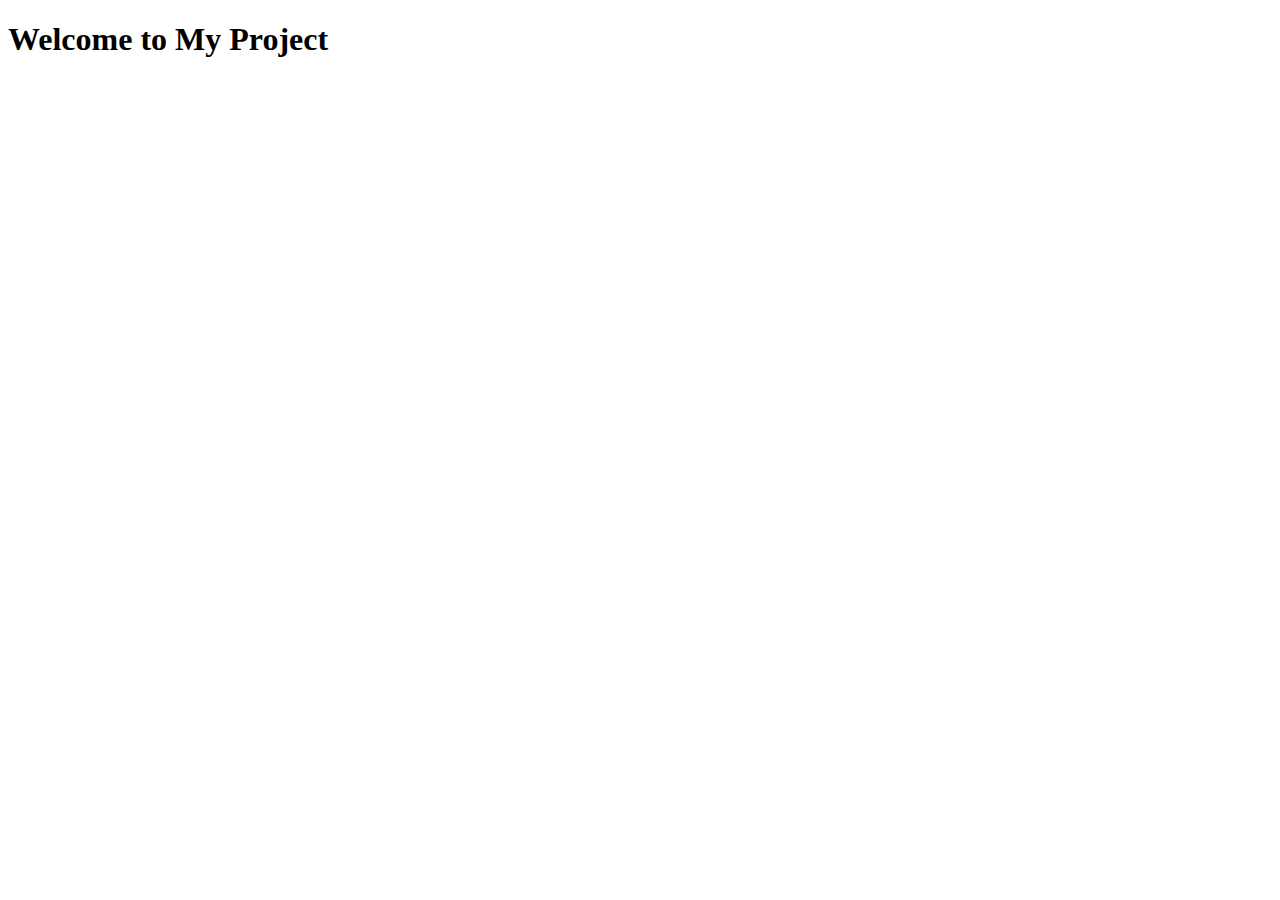
<file: index.html>
<!DOCTYPE html>
<html lang="en">
<head>
    <meta charset="UTF-8">
    <meta name="viewport" content="width=device-width, initial-scale=1.0">
    <title>My Project</title>
</head>
<body>
    <h1>Welcome to My Project</h1>
</body>
</html>
</file>
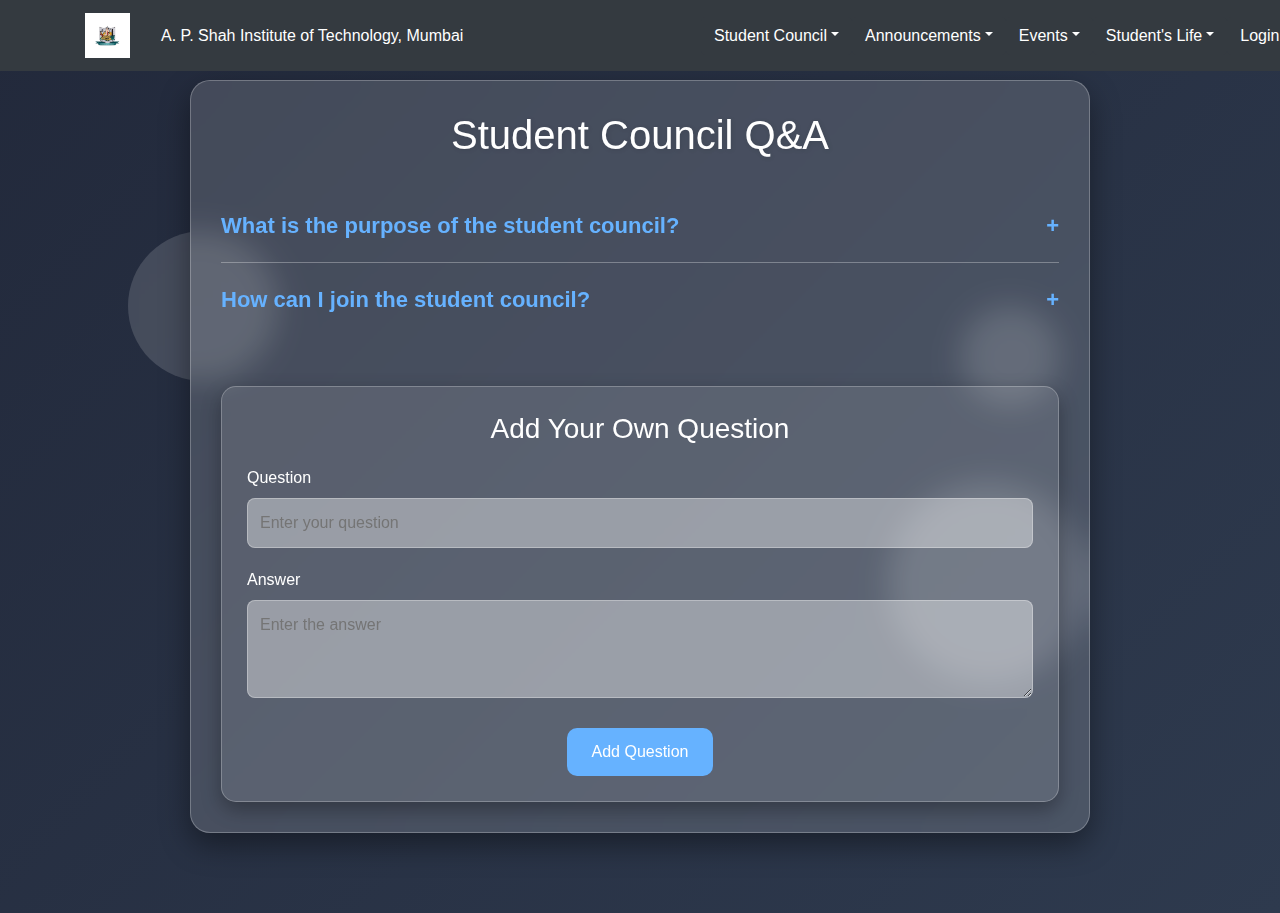
<file: faq.html>
<!DOCTYPE html>
<html lang="en">
<head>
  <meta charset="UTF-8">
  <meta name="viewport" content="width=device-width, initial-scale=1.0">
  <title>Student Council Q&A</title>
  <style>
    body {
      font-family: 'Segoe UI', Tahoma, Geneva, Verdana, sans-serif;
      margin: 0;
      padding: 0;
      background: linear-gradient(135deg, #22293b, #2e3a4e);
      overflow-x: hidden;
      position: relative;
      color: white;
    }

    .background-shapes {
      position: absolute;
      top: 0;
      left: 0;
      width: 100%;
      height: 100%;
      z-index: -1;
      overflow: hidden;
    }

    .shape {
      position: absolute;
      background: rgba(255, 255, 255, 0.15);
      border-radius: 50%;
      animation: float 8s ease-in-out infinite;
      backdrop-filter: blur(5px);
    }

    @keyframes float {
      0%, 100% {
        transform: translateY(0) translateX(0);
      }
      50% {
        transform: translateY(-20px) translateX(10px);
      }
    }

    .shape:nth-child(1) {
      width: 150px;
      height: 150px;
      top: 20%;
      left: 10%;
    }

    .shape:nth-child(2) {
      width: 100px;
      height: 100px;
      top: 30%;
      left: 75%;
    }

    .shape:nth-child(3) {
      width: 200px;
      height: 200px;
      bottom: 20%;
      right: 15%;
    }

    .fcontainer {
      max-width: 900px;
      margin: 80px auto;
      padding: 30px;
      background: rgba(255, 255, 255, 0.15);
      border-radius: 20px;
      box-shadow: 0 12px 30px rgba(0, 0, 0, 0.4);
      backdrop-filter: blur(15px);
      border: 1px solid rgba(255, 255, 255, 0.25);
      animation: fadeIn 1s ease;
      text-align: center;
      color: white;
    }

    h1 {
      color: white;
      font-size: 42px;
      font-weight: bold;
      margin-bottom: 40px;
      text-shadow: 1px 1px 5px rgba(0, 0, 0, 0.1);
    }

    .faq {
      margin-top: 30px;
      text-align: left;
    }

    .faq-item {
      border-bottom: 1px solid rgba(255, 255, 255, 0.3);
      padding: 20px 0;
    }

    .faq-item:last-child {
      border-bottom: none;
    }

    .question {
      font-size: 22px;
      font-weight: bold;
      color: #66b2ff;
      cursor: pointer;
      display: flex;
      justify-content: space-between;
      align-items: center;
      margin: 0;
      transition: color 0.3s ease;
    }

    .question:hover {
      color: #409fff;
    }

    .answer {
      display: none;
      font-size: 16px;
      color: #e0e0e0;
      margin-top: 10px;
      line-height: 1.5;
    }

    .toggle-icon {
      font-size: 22px;
      transition: transform 0.3s ease;
    }

    .faq-item.active .toggle-icon {
      transform: rotate(45deg);
    }

    .add-question-form {
      margin-top: 50px;
      padding: 25px;
      background: rgba(255, 255, 255, 0.1);
      border-radius: 15px;
      box-shadow: 0 8px 20px rgba(0, 0, 0, 0.3);
      border: 1px solid rgba(255, 255, 255, 0.25);
    }

    .add-question-form h3 {
      text-align: center;
      color: white;
      margin-bottom: 20px;
    }

    .input-group {
      margin-bottom: 20px;
    }

    label {
      display: block;
      font-size: 16px;
      color: white;
      margin-bottom: 5px;
    }

    input, textarea {
      width: 100%;
      padding: 12px;
      font-size: 16px;
      border: 1px solid rgba(255, 255, 255, 0.3);
      border-radius: 8px;
      background: rgba(255, 255, 255, 0.2);
      color: white;
      backdrop-filter: blur(5px);
    }

    input:focus, textarea:focus {
      border-color: #66b2ff;
      outline: none;
    }

    .submit-btn {
      display: inline-block;
      background-color: #66b2ff;
      color: white;
      padding: 12px 25px;
      font-size: 16px;
      border: none;
      border-radius: 10px;
      cursor: pointer;
      transition: background-color 0.3s ease, box-shadow 0.3s ease;
      margin-top: 10px;
    }

    .submit-btn:hover {
      background-color: #409fff;
      box-shadow: 0 6px 15px rgba(64, 159, 255, 0.3);
    }

    @keyframes fadeIn {
      from {
        opacity: 0;
      }
      to {
        opacity: 1;
      }
    }
  </style>
  <link rel="stylesheet" href="https://maxcdn.bootstrapcdn.com/bootstrap/4.1.0/css/bootstrap.min.css">
  <link rel="stylesheet" href="https://fonts.googleapis.com/icon?family=Material+Icons">
  <link rel="stylesheet" href="https://cdnjs.cloudflare.com/ajax/libs/font-awesome/5.15.3/css/all.min.css">
 <link href="https://fonts.googleapis.com/css2?family=Poppins:wght@300;400;500;600;700&display=swap" rel="stylesheet">
</head>
<body>
  <div class="sticky-top">
    <nav class="navbar navbar-expand-xl bg-dark navbar-dark fixed-top navbar-custom">
        <div class="container">
            <a class="navbar-brand" href="#">
                <img src="Untitled design.png" alt="APSIT_logo" style="height:45px; width:45px;">
            </a>
            
            <span class="col-sm-6 navbar-text text-white">A. P. Shah Institute of Technology, Mumbai</span>
            <button class="navbar-toggler" type="button" data-toggle="collapse" data-target="#collapsenavbar">
                <span class="navbar-toggler-icon"></span>
            </button>

            <div class="collapse navbar-collapse" id="collapsenavbar">
                <ul class="navbar-nav ml-auto">
                    <li class="nav-item dropdown">
                        <button type="button" class="btn btn-dark dropdown-toggle" data-toggle="dropdown"> Student Council</button>
                        <div class="dropdown-menu">
                            <a class="dropdown-item text-info" href="Meet the president/president.html">Message from the President</a>
                            <div class="dropdown-divider"></div>
                            <a class="dropdown-item text-info" href="Meet the representatives\representatives.html">Meet the Representatives</a>
                            <div class="dropdown-divider"></div>
                            <a class="dropdown-item text-info" href="Meeting/meet.html">Minutes of Meetings</a>
                            <div class="dropdown-divider"></div>
                            <a class="dropdown-item text-info" href="Letter/letters_to_admin.html">Letters to Administration</a>
                        </div>
                    </li>
                    <li class="nav-item dropdown">
                        <button type="button" class="btn btn-dark dropdown-toggle" data-toggle="dropdown"> Announcements</button>
                        <div class="dropdown-menu">
                            <a class="dropdown-item text-info" href="Announcements.html">Announcements</a>
                        </div>
                    </li>
                    <li class="nav-item dropdown">
                        <button type="button" class="btn btn-dark dropdown-toggle" data-toggle="dropdown"> Events</button>
                        <div class="dropdown-menu">
                            <a class="dropdown-item text-info" href="Events\events.html">Events</a>
                            <div class="dropdown-divider"></div>
                            <a class="dropdown-item text-info" href="Calendar\calendar.html">Calendar</a>
                        </div>
                    </li>
                    <li class="nav-item dropdown">
                        <button type="button" class="btn btn-dark dropdown-toggle" data-toggle="dropdown"> Student's Life</button>
                        <div class="dropdown-menu">
                            <a class="dropdown-item text-info" href="Student life\studentlife.html">APSIT Life</a>
                            <div class="dropdown-divider"></div>
                            <a class="dropdown-item text-info" href="Achivements\achivements.html">Achivements</a>
                                <div class="dropdown-divider"></div>
                            <a class="dropdown-item text-info" href="resource.html">Resources</a>
                            <div class="dropdown-divider"></div>
                            <a class="dropdown-item text-info" href="faq.html">FAQs</a>
                        </div>
                    </li>
                    <li class="nav-item dropdown">
                        <button type="button" class="btn btn-dark dropdown-toggle" data-toggle="dropdown"> Login</button>
                        <div class="dropdown-menu">
                            <a class="dropdown-item text-info" href="#">Admin</a>
                            <div class="dropdown-divider"></div>
                            <a class="dropdown-item text-info" href="#">Member</a>
                        </div>
                    </li>
                </ul>
            </div>
        </div>
    </nav>
</div>
  <div class="background-shapes">
    <div class="shape"></div>
    <div class="shape"></div>
    <div class="shape"></div>
  </div>

  <div class="fcontainer">
    <h1>Student Council Q&A</h1>
    <div class="faq" id="faq-container">
      <div class="faq-item">
        <p class="question">What is the purpose of the student council? <span class="toggle-icon">+</span></p>
        <p class="answer">The student council serves as the voice of the student body, working to improve the school community and organize events that benefit students.</p>
      </div>
      <div class="faq-item">
        <p class="question">How can I join the student council? <span class="toggle-icon">+</span></p>
        <p class="answer">You can join the student council by participating in elections held at the beginning of the school year. Look out for announcements and submit your nomination form.</p>
      </div>
    </div>

    <div class="add-question-form">
      <h3>Add Your Own Question</h3>
      <div class="input-group">
        <label for="new-question">Question</label>
        <input type="text" id="new-question" placeholder="Enter your question">
      </div>
      <div class="input-group">
        <label for="new-answer">Answer</label>
        <textarea id="new-answer" rows="3" placeholder="Enter the answer"></textarea>
      </div>
      <button class="submit-btn" onclick="addNewFAQ()">Add Question</button>
    </div>
  </div>

  <script>
    const questions = document.querySelectorAll('.question');

    questions.forEach(question => {
      question.addEventListener('click', () => {
        const faqItem = question.parentElement;
        const answer = question.nextElementSibling;
        const isVisible = answer.style.display === 'block';

        document.querySelectorAll('.answer').forEach(ans => ans.style.display = 'none');
        document.querySelectorAll('.faq-item').forEach(item => item.classList.remove('active'));

        if (!isVisible) {
          answer.style.display = 'block';
          faqItem.classList.add('active');
        } else {
          answer.style.display = 'none';
        }
      });
    });

    function addNewFAQ() {
      const questionText = document.getElementById('new-question').value.trim();
      const answerText = document.getElementById('new-answer').value.trim();

      if (questionText === '' || answerText === '') {
        alert('Please fill in both fields');
        return;
      }

      const faqContainer = document.getElementById('faq-container');
      const newFaqItem = document.createElement('div');
      newFaqItem.classList.add('faq-item');

      const newQuestion = document.createElement('p');
      newQuestion.classList.add('question');
      newQuestion.innerHTML = `${questionText} <span class="toggle-icon">+</span>`;

      const newAnswer = document.createElement('p');
      newAnswer.classList.add('answer');
      newAnswer.innerHTML = `${answerText}`;

      newQuestion.addEventListener('click', () => {
        const isVisible = newAnswer.style.display === 'block';

        document.querySelectorAll('.answer').forEach(ans => ans.style.display = 'none');
        document.querySelectorAll('.faq-item').forEach(item => item.classList.remove('active'));

        if (!isVisible) {
          newAnswer.style.display = 'block';
          newFaqItem.classList.add('active');
        } else {
          newAnswer.style.display = 'none';
        }
      });

      newFaqItem.appendChild(newQuestion);
      newFaqItem.appendChild(newAnswer);
      faqContainer.appendChild(newFaqItem);

      document.getElementById('new-question').value = '';
      document.getElementById('new-answer').value = '';
      document.getElementById('new-question').focus();
    }
  </script>
  <script src="https://ajax.googleapis.com/ajax/libs/jquery/3.5.1/jquery.min.js"></script>
  <script src="https://cdnjs.cloudflare.com/ajax/libs/popper.js/1.16.0/umd/popper.min.js"></script>
  <script src="https://maxcdn.bootstrapcdn.com/bootstrap/4.5.2/js/bootstrap.min.js"></script>
  <script src="https://apis.google.com/js/api.js"></script>
  <script src="https://code.jquery.com/jquery-3.6.0.min.js"></script>
  <script src="https://localhost/MY_PROJECT/oauth2callback"></script>
</body>
</html>
</file>
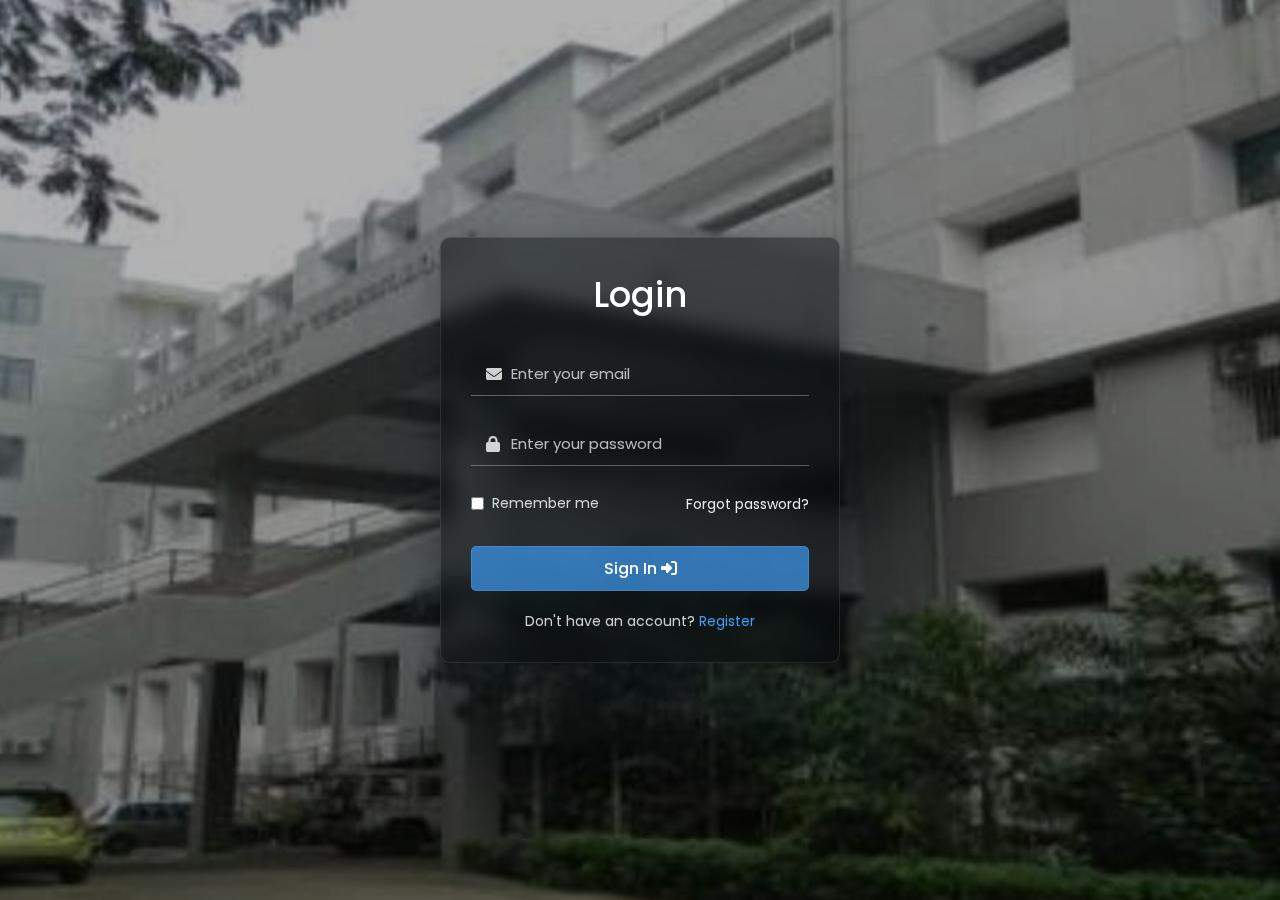
<file: login.html>
<!DOCTYPE html>
<html>
<head>
  <meta charset="UTF-8">
  <meta name="viewport" content="width=device-width, initial-scale=1.0">
  <title>A.P Shah Institute of Technology</title>
  <link rel="stylesheet" href="https://cdnjs.cloudflare.com/ajax/libs/font-awesome/6.4.0/css/all.min.css">
  <style>
    @import url("https://fonts.googleapis.com/css2?family=Poppins:wght@300;400;500;600;700&display=swap");

    * {
      margin: 0;
      padding: 0;
      box-sizing: border-box;
      font-family: "Poppins", sans-serif;
    }

    body {
      display: flex;
      align-items: center;
      justify-content: center;
      min-height: 100vh;
      width: 100%;
      padding: 0 10px;
    }

    body::before {
      content: "";
      position: absolute;
      width: 100%;
      height: 100%;
      background: url("apsitlogin.jpeg"), #000;
      background-position: center;
      background-size: cover;
      filter: brightness(0.7);
      z-index: -2;
    }

    .wrapper {
      width: 400px;
      border-radius: 10px;
      padding: 30px;
      text-align: center;
      background: rgba(0, 0, 0, 0.4);
      backdrop-filter: blur(10px);
      -webkit-backdrop-filter: blur(10px);
      box-shadow: 0 8px 30px rgba(0, 0, 0, 0.3);
      border: 1px solid rgba(255, 255, 255, 0.1);
    }

    h2 {
      font-size: 2.2rem;
      margin-bottom: 30px;
      color: #fff;
      font-weight: 500;
    }

    .input-group {
      position: relative;
      margin-bottom: 25px;
    }

    .input-group input {
      width: 100%;
      height: 45px;
      padding: 10px 40px 10px 15px;
      border: none;
      outline: none;
      background: transparent;
      border-bottom: 1px solid rgba(255, 255, 255, 0.3);
      color: #fff;
      font-size: 15px;
      transition: all 0.3s ease;
    }

    .input-group i.icon {
      position: absolute;
      left: 15px;
      top: 50%;
      transform: translateY(-50%);
      color: rgba(255, 255, 255, 0.8);
    }

    .input-group input {
      padding-left: 40px;
    }

    .input-group input::placeholder {
      color: rgba(255, 255, 255, 0.7);
    }

    .input-group input:focus {
      border-bottom-color: #429ef5;
    }
    
    /* Fix autofill background */
    .input-group input:-webkit-autofill,
    .input-group input:-webkit-autofill:hover,
    .input-group input:-webkit-autofill:focus {
      -webkit-text-fill-color: #fff;
      -webkit-box-shadow: 0 0 0px 1000px transparent inset;
      transition: background-color 5000s ease-in-out 0s;
    }

    .remember-forgot {
      display: flex;
      justify-content: space-between;
      align-items: center;
      margin-bottom: 30px;
    }

    .remember {
      display: flex;
      align-items: center;
    }

    .remember input {
      margin-right: 8px;
      accent-color: #429ef5;
      background-color: transparent;
    }

    .remember label, .forgot a {
      color: rgba(255, 255, 255, 0.8);
      font-size: 14px;
    }

    .forgot a {
      text-decoration: none;
      color: rgba(255, 255, 255, 0.9);
      transition: all 0.3s ease;
    }

    .forgot a:hover {
      color: #429ef5;
    }

    .btn {
      width: 100%;
      height: 45px;
      background: rgba(66, 158, 245, 0.7);
      border: 1px solid rgba(255, 255, 255, 0.1);
      outline: none;
      border-radius: 5px;
      color: #fff;
      font-size: 16px;
      font-weight: 500;
      cursor: pointer;
      transition: all 0.3s ease;
      backdrop-filter: blur(5px);
      -webkit-backdrop-filter: blur(5px);
    }

    .btn:hover {
      background: rgba(66, 158, 245, 0.9);
      transform: translateY(-2px);
    }

    .register-link {
      margin-top: 20px;
      color: rgba(255, 255, 255, 0.8);
      font-size: 14px;
    }

    .register-link a {
      color: #429ef5;
      text-decoration: none;
      transition: all 0.3s ease;
    }

    .register-link a:hover {
      text-decoration: underline;
    }

    /* Subtle glow effect that maintains transparency */
    .wrapper::before {
      content: "";
      position: absolute;
      top: -50px;
      left: -50px;
      right: -50px;
      bottom: -50px;
      background: linear-gradient(45deg, rgba(66, 158, 245, 0.3), rgba(49, 120, 198, 0.2));
      border-radius: 20px;
      z-index: -1;
      filter: blur(60px);
      opacity: 0.15;
    }
  </style>
</head>
<body>
  <div class="wrapper">
    <h2>Login</h2>
    
    <form action="login.php" method="POST">
      <div class="input-group">
        <i class="fas fa-envelope icon"></i>
        <input type="email" name="email" placeholder="Enter your email" required>
      </div>
      
      <div class="input-group">
        <i class="fas fa-lock icon"></i>
        <input type="password" name="password" placeholder="Enter your password" required>
      </div>
      
      <div class="remember-forgot">
        <div class="remember">
          <input type="checkbox" id="remember">
          <label for="remember">Remember me</label>
        </div>
        <div class="forgot">
          <a href="#">Forgot password?</a>
        </div>
      </div>
      
      <button type="submit" class="btn">Sign In <i class="fas fa-sign-in-alt"></i></button>
    </form>
    
    <div class="register-link">
      <p>Don't have an account? <a href="registeration.html">Register</a></p>
    </div>
  </div>
</body>
</html>
</file>
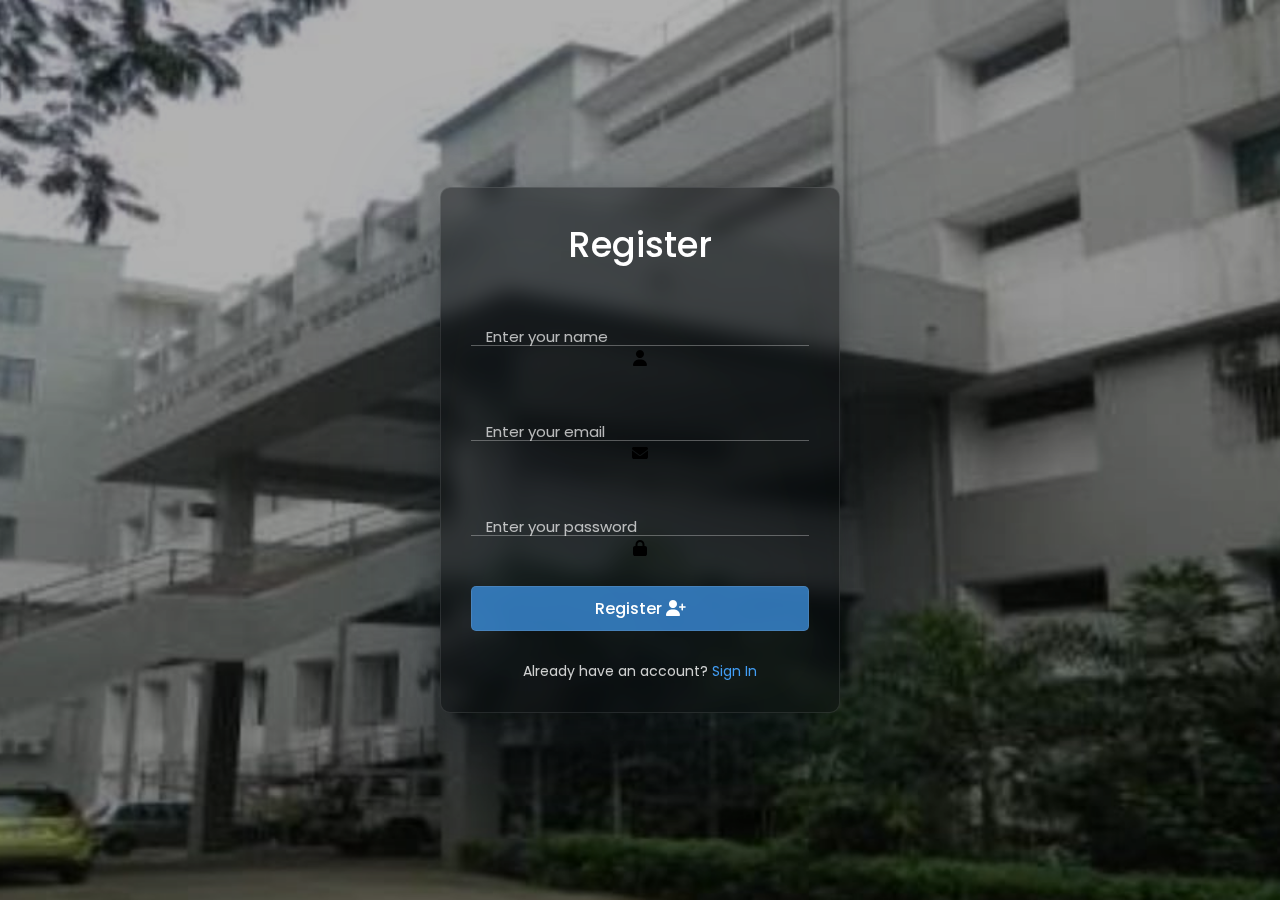
<file: registeration.html>
<!DOCTYPE html>
<html>
<head>
  <meta charset="UTF-8">
  <meta name="viewport" content="width=device-width, initial-scale=1.0">
  <title>A.P Shah Institute of Technology - Registration</title>
  <link rel="stylesheet" href="https://cdnjs.cloudflare.com/ajax/libs/font-awesome/6.4.0/css/all.min.css">
  <link rel="stylesheet" href="styles.css">
</head>
<body>
  <div class="wrapper">
    <h2>Register</h2>
    
    <form action="register.php" method="POST">
      <div class="input-field">
        <input type="text" name="name" required>
        <label>Enter your name</label>
        <i class="fas fa-user icon"></i>
      </div>
      
      <div class="input-field">
        <input type="email" name="email" required>
        <label>Enter your email</label>
        <i class="fas fa-envelope icon"></i>
      </div>
      
      <div class="input-field">
        <input type="password" name="password" required>
        <label>Enter your password</label>
        <i class="fas fa-lock icon"></i>
      </div>
      
      <button type="submit">Register <i class="fas fa-user-plus"></i></button>
      
      <div class="login">
        <p>Already have an account? <a href="login.html">Sign In</a></p>
      </div>
    </form>
  </div>
</body>
</html>
</file>
<file: styles.css>
@import url("https://fonts.googleapis.com/css2?family=Poppins:wght@300;400;500;600;700&display=swap");

* {
  margin: 0;
  padding: 0;
  box-sizing: border-box;
  font-family: "Poppins", sans-serif;
}

body {
  display: flex;
  align-items: center;
  justify-content: center;
  min-height: 100vh;
  width: 100%;
  padding: 0 10px;
}

body::before {
  content: "";
  position: absolute;
  width: 100%;
  height: 100%;
  background: url("apsitlogin.jpeg"), #000;
  background-position: center;
  background-size: cover;
  filter: brightness(0.7);
  z-index: -2;
}

.wrapper {
  width: 400px;
  border-radius: 10px;
  padding: 30px;
  text-align: center;
  background: rgba(0, 0, 0, 0.4);
  backdrop-filter: blur(10px);
  -webkit-backdrop-filter: blur(10px);
  box-shadow: 0 8px 30px rgba(0, 0, 0, 0.3);
  border: 1px solid rgba(255, 255, 255, 0.1);
  position: relative;
}

.wrapper::before {
  content: "";
  position: absolute;
  top: -50px;
  left: -50px;
  right: -50px;
  bottom: -50px;
  background: linear-gradient(45deg, rgba(66, 158, 245, 0.3), rgba(49, 120, 198, 0.2));
  border-radius: 20px;
  z-index: -1;
  filter: blur(60px);
  opacity: 0.15;
}

h2 {
  font-size: 2.2rem;
  margin-bottom: 30px;
  color: #fff;
  font-weight: 500;
}

.input-field {
  position: relative;
  margin-bottom: 25px;
}

.input-field input {
  width: 100%;
  height: 45px;
  padding: 10px 15px;
  border: none;
  outline: none;
  background: transparent;
  border-bottom: 1px solid rgba(255, 255, 255, 0.3);
  color: #fff;
  font-size: 15px;
  transition: all 0.3s ease;
}

.input-field label {
  position: absolute;
  top: 50%;
  left: 15px;
  transform: translateY(-50%);
  color: rgba(255, 255, 255, 0.7);
  font-size: 15px;
  pointer-events: none;
  transition: all 0.3s ease;
}

.input-field input:focus ~ label,
.input-field input:valid ~ label {
  top: -5px;
  font-size: 13px;
  color: #429ef5;
}

.input-field input:focus {
  border-bottom-color: #429ef5;
}

/* Fix autofill background */
.input-field input:-webkit-autofill,
.input-field input:-webkit-autofill:hover,
.input-field input:-webkit-autofill:focus {
  -webkit-text-fill-color: #fff;
  -webkit-box-shadow: 0 0 0px 1000px transparent inset;
  transition: background-color 5000s ease-in-out 0s;
}

button {
  width: 100%;
  height: 45px;
  background: rgba(66, 158, 245, 0.7);
  border: 1px solid rgba(255, 255, 255, 0.1);
  outline: none;
  border-radius: 5px;
  color: #fff;
  font-size: 16px;
  font-weight: 500;
  cursor: pointer;
  transition: all 0.3s ease;
  backdrop-filter: blur(5px);
  -webkit-backdrop-filter: blur(5px);
  margin-bottom: 20px;
}

button:hover {
  background: rgba(66, 158, 245, 0.9);
  transform: translateY(-2px);
}

.login {
  margin-top: 10px;
  color: rgba(255, 255, 255, 0.8);
  font-size: 14px;
}

.login a {
  color: #429ef5;
  text-decoration: none;
  transition: all 0.3s ease;
}

.login a:hover {
  text-decoration: underline;
}
</file>
